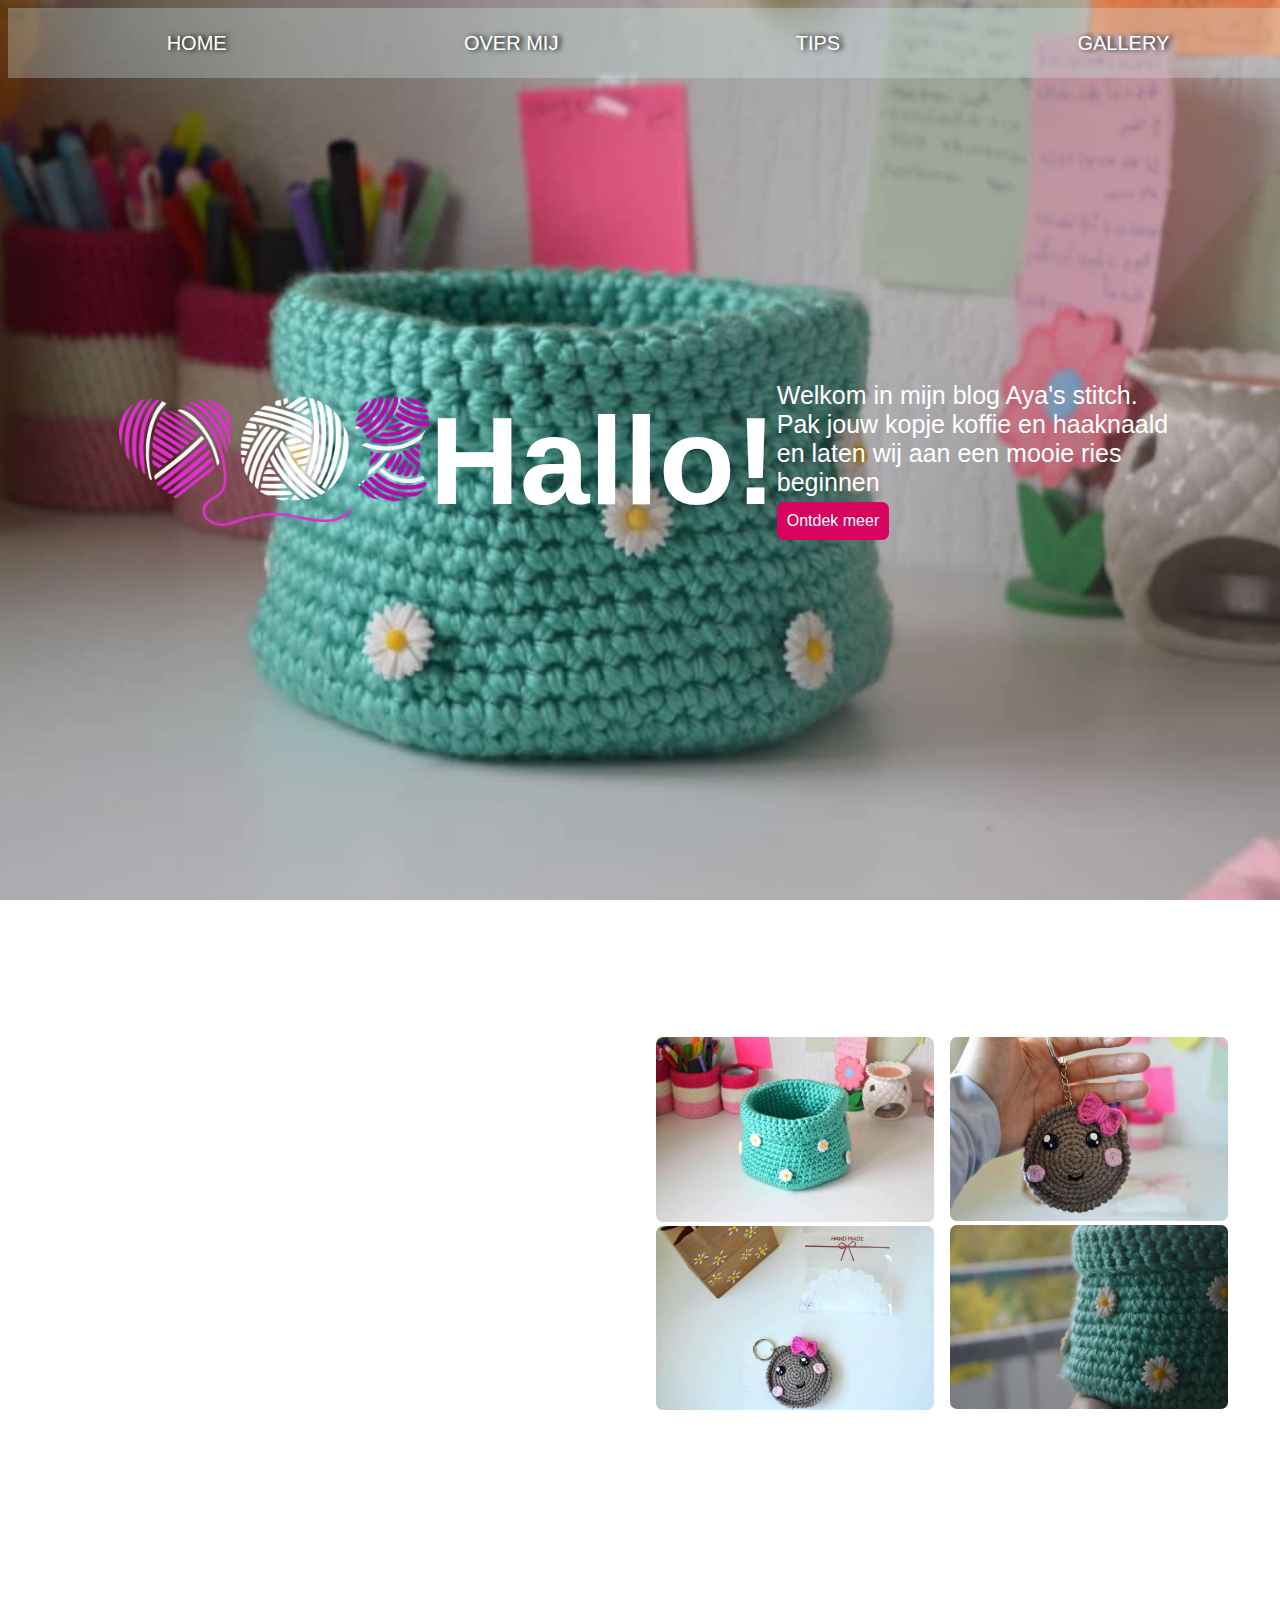
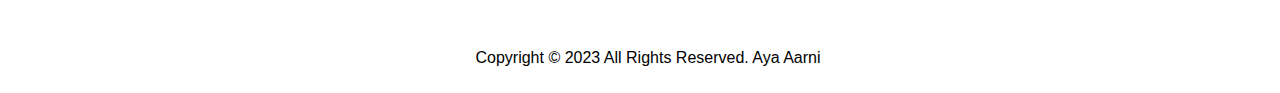
<file: index.html>
﻿<!DOCTYPE html>
<html lang="nl">

<head>
    <meta charset="UTF-8">
    <meta name="viewport" content="width=device-width, initial-scale=1.0">
    <link href="./style.css" rel="stylesheet">
    <title>Aya's stitch</title>
</head>

<body>
    <header>
        <nav>
            <ul>
                <li><a href="./index.html">HOME</a></li>
                <li><a href="./over_mij.html">OVER MIJ</a></li>
                <li><a href="./tips.html">TIPS</a></li>
                <li><a href="./gallery.html">GALLERY</a></li>
            </ul>
        </nav>

    </header>


    <main>

        <section>
            <h1>Hallo!</h1>
            <img src="./img/logo6.png" alt="logo">
            <div>
                <p>Welkom in mijn blog Aya's stitch.
                    Pak jouw kopje koffie en haaknaald
                    en laten wij aan
                    een mooie ries beginnen

                </p>
                <a href="./gallery.html">Ontdek meer</a>
            </div>
        </section>



        <section>
            <p>
                In deze kunstblog ontdek je een overvloed aan kunst en inspiratie,
                met een focus op borduren, tekenen op stof, en vooral haken.
                Ik deel hier werken die ik niet alleen heb gemaakt, maar ook waar ik van houd en graag met anderen wil
                delen.
                Het is mijn hoop dat je hier inspiratie opdoet en talloze ideeën ontdekt.
                Dus, durf creatief te zijn en ontdek je eigen artistieke zelf.
            </p>

            <ul>
                <li>
                    <img class="gallery_img" src="img/mandje.jpg" alt="mandje">
                </li>
                <li>
                    <img class="gallery_img" src="img/sleutelhanger4.jpg" alt="sleutelhanger">

                </li>
                <li>
                    <img class="gallery_img" src="img/sleutelhanger2.jpg" alt="sleutelhanger2">

                </li>
                <li>
                    <img class="gallery_img" src="img/mandje10.jpg" alt="madje">

                </li>
            </ul>


        </section>




    </main>

    <footer>

        <p>
            Copyright &copy; 2023 All Rights Reserved. Aya Aarni
        </p>
    </footer>


</body>

</html>
</file>
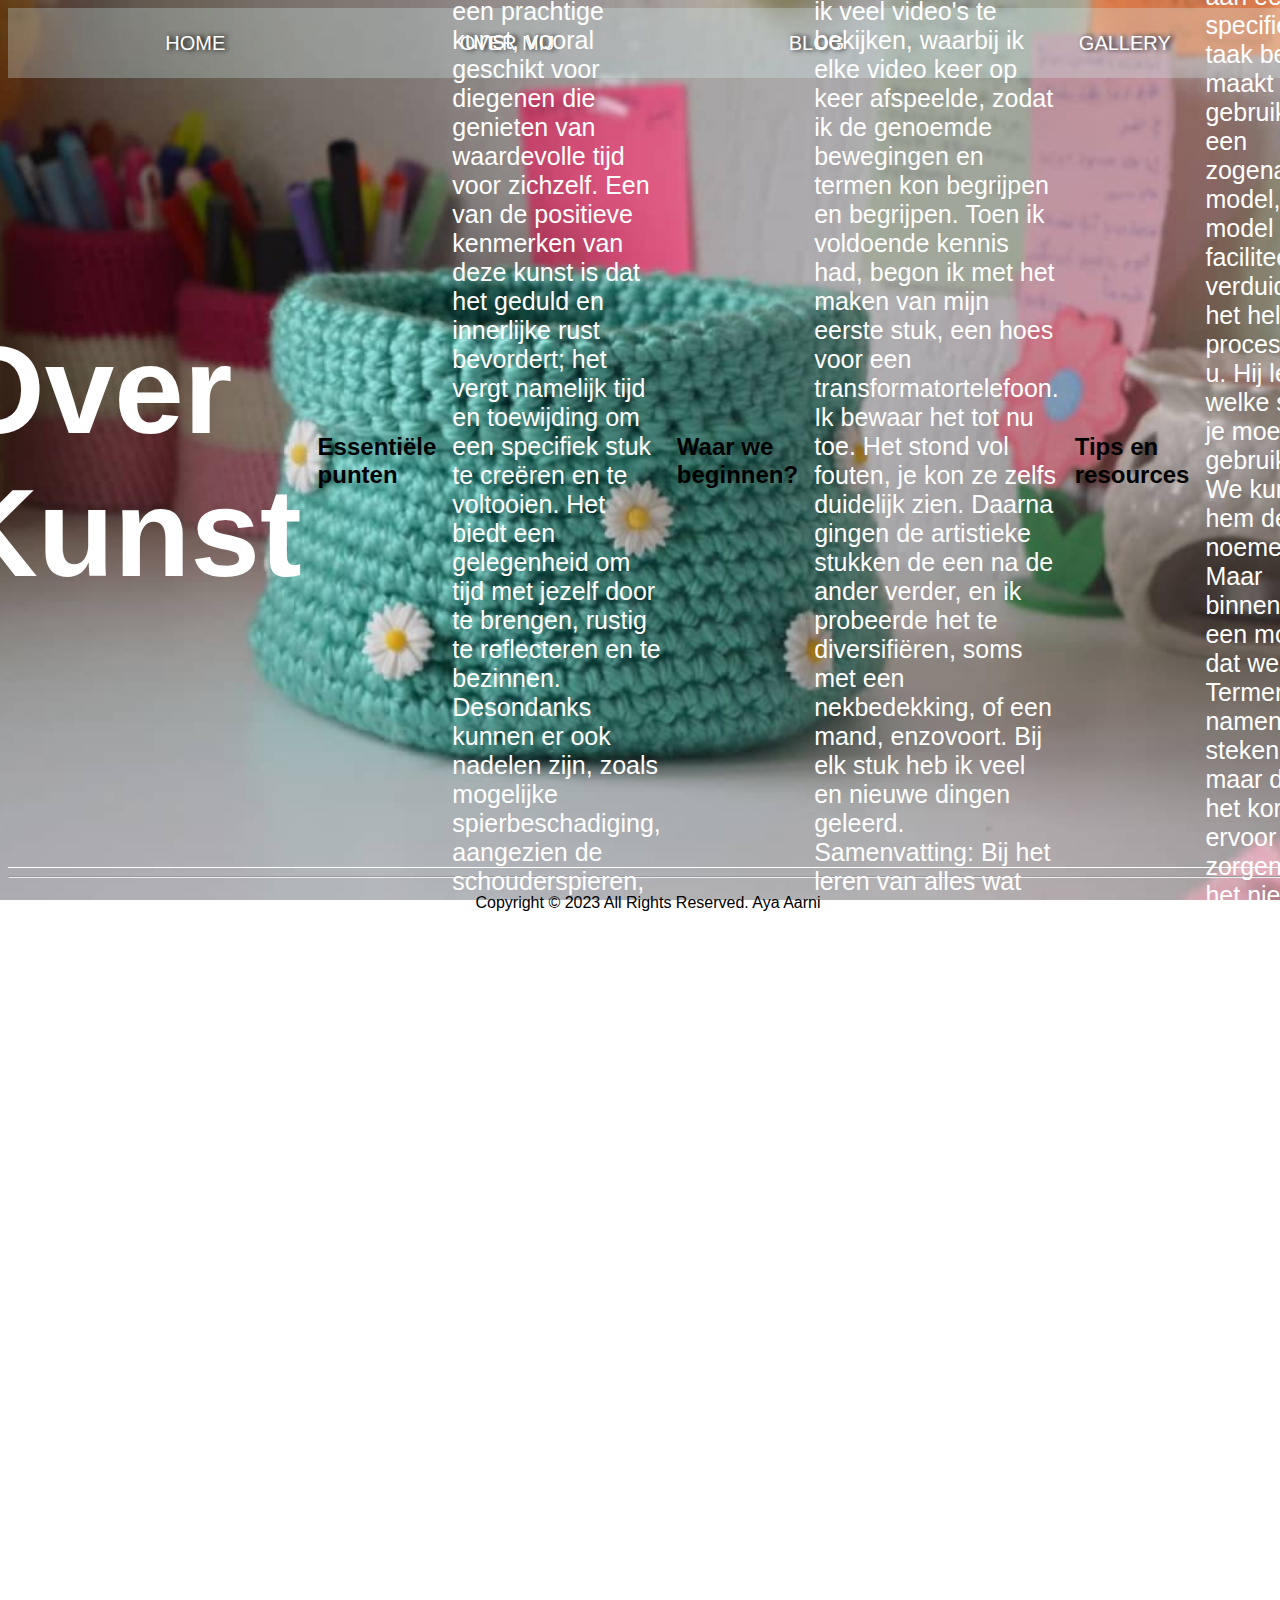
<file: blog.html>
﻿<!DOCTYPE html>
<html lang="en">

<head>
    <meta charset="UTF-8">
    <meta name="viewport" content="width=device-width, initial-scale=1.0">
    <link href="./style.css" rel="stylesheet">
    <title>Aya's stitchs</title>
</head>

<body>
    <header>
        <nav>
            <ul>
                <li><a href="./index.html">HOME</a></li>
                <li><a href="./over_mij.html">OVER MIJ</a></li>
                <li><a href="./blog.html">BLOG</a></li>
                <li><a href="./gallery.html">GALLERY</a></li>
            </ul>
        </nav>
    </header>

    <main>
        <section>
            <h1>Over Kunst</h1>
            <h2>Essentiële punten</h2>
            <p>
                Ik deel graag essentiële aspecten van het haken met jou, aangezien het een kunstvorm is die me nauw aan het hart
                ligt en waarin ik aanzienlijke ervaring heb opgedaan. Het is een prachtige kunst, vooral geschikt voor diegenen
                die genieten van waardevolle tijd voor zichzelf. Een van de positieve kenmerken van deze kunst is dat het geduld
                en innerlijke rust bevordert; het vergt namelijk tijd en toewijding om een specifiek stuk te creëren en te voltooien.
                Het biedt een gelegenheid om tijd met jezelf door te brengen, rustig te reflecteren en te bezinnen. Desondanks kunnen
                er ook nadelen zijn, zoals mogelijke spierbeschadiging, aangezien de schouderspieren, handen en gewrichten belast worden.
                Daarom is het aan te raden om regelmatig pauzes te nemen tijdens het haken, bijvoorbeeld elke dertig minuten,
                om de handspieren te bewegen en te masseren.
            </p>



            <h2>Waar we beginnen?</h2>
            <p>
                Vandaag deel ik de details van mijn verhaal met jullie.  Het is vreemd en mooi dat ik nu zit om te herinneren hoe
                mijn begin was.  Ik ben eigenlijk helemaal opnieuw begonnen, of laten we zeggen vóór het begin.  Het is grappig
                voor mij dat ik niet wist in welke hand ik de wol moest vasthouden en in welke hand ik de oud moest vasthouden.
                Het kostte me ongeveer een maand om de noten van wol en oudh onder de knie te krijgen.  Toen begon ik heel willekeurig,
                urenlang zitten oefenen met het oefenen van de beginsteek, er een heleboel touwen van maken, alleen de beginsteek.
                Zo kon ik mijn hand wennen aan het breien en hoe deze soepel moest bewegen met de beweging van de draad.
                Daarna begon ik veel video's te bekijken, waarbij ik elke video keer op keer afspeelde, zodat ik de genoemde
                bewegingen en termen kon begrijpen en begrijpen.  Toen ik voldoende kennis had, begon ik met het maken van
                mijn eerste stuk, een hoes voor een transformatortelefoon.  Ik bewaar het tot nu toe.  Het stond vol fouten,
                je kon ze zelfs duidelijk zien.  Daarna gingen de artistieke stukken de een na de ander verder, en ik probeerde
                het te diversifiëren, soms met een nekbedekking, of een mand, enzovoort.  Bij elk stuk heb ik veel en nieuwe
                dingen geleerd.  Samenvatting: Bij het leren van alles wat nieuw is, moeten we voldoende tijd besteden aan de
                beginfase, omdat dit de basis is waarop alles is gebouwd.  Neem dus de tijd en let niet op anderen.  Probeer
                te organiseren wat je nodig hebt en hoe je moet beginnen.  Beginnen bij een organisatie helpt enorm bij de
                betrokkenheid, vergeet niet om plezier te hebben.  Falen is heel gebruikelijk en natuurlijk, en soms zelfs
                noodzakelijk. Wees niet zenuwachtig als je faalt, accepteer gewoon dat de zaak niet perfect is gegaan.
                En begin opnieuw.  Ik herinner me dat ik meer dan 4 keer begon.  Ik zou falen en verdrietig worden en
                dan opgewonden raken om terug te gaan en te beginnen, enzovoort.
            </p>

            <h2>Tips en resources</h2>
            <p>
                Belangrijke termen.  Bij het maken van een bepaald stuk wol heb je een aantal belangrijke dingen nodig.
                Een van de belangrijkste is de zakelijke terminologie.  Wanneer u aan een specifieke taak begint, maakt
                u gebruik van een zogenaamd model, dit model faciliteert en verduidelijkt het hele proces voor u.
                Hij legt uit welke steek je moet gebruiken.  We kunnen hem de gids noemen.  Maar binnenin een model
                is dat wel zo.  Termen en namen van steken, maar dan in het kort.  Wat ervoor kan zorgen dat het niet
                100% duidelijk is.  Daarom zal ik hieronder alle namen van de steken vermelden, samen met hun afkortingen
                in het Nederlands en Engels, zodat het voordeel groter is.
            </p>
        </section>
    </main>
    <footer>
        <hr>
        <p class="copyright-text">
            Copyright &copy; 2023 All Rights Reserved. Aya Aarni
        </p>
    </footer>
</body>
</file>
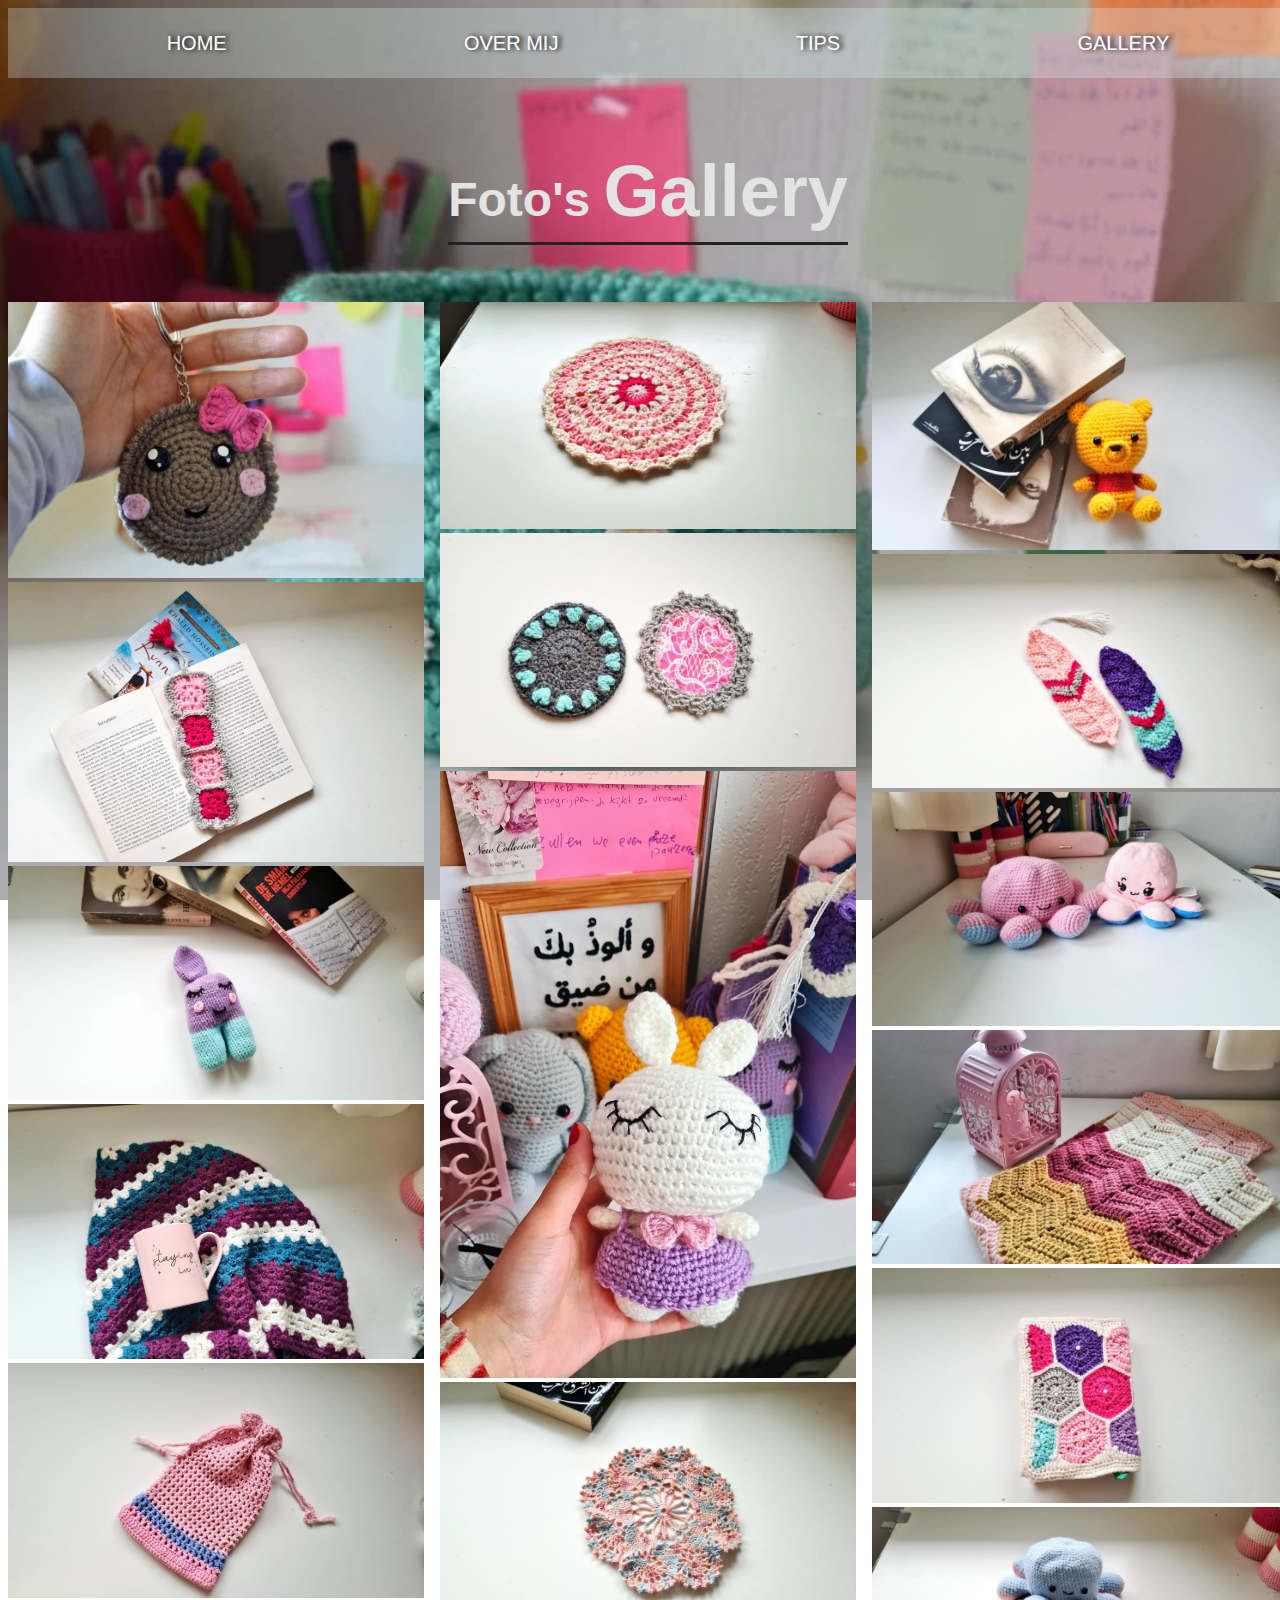
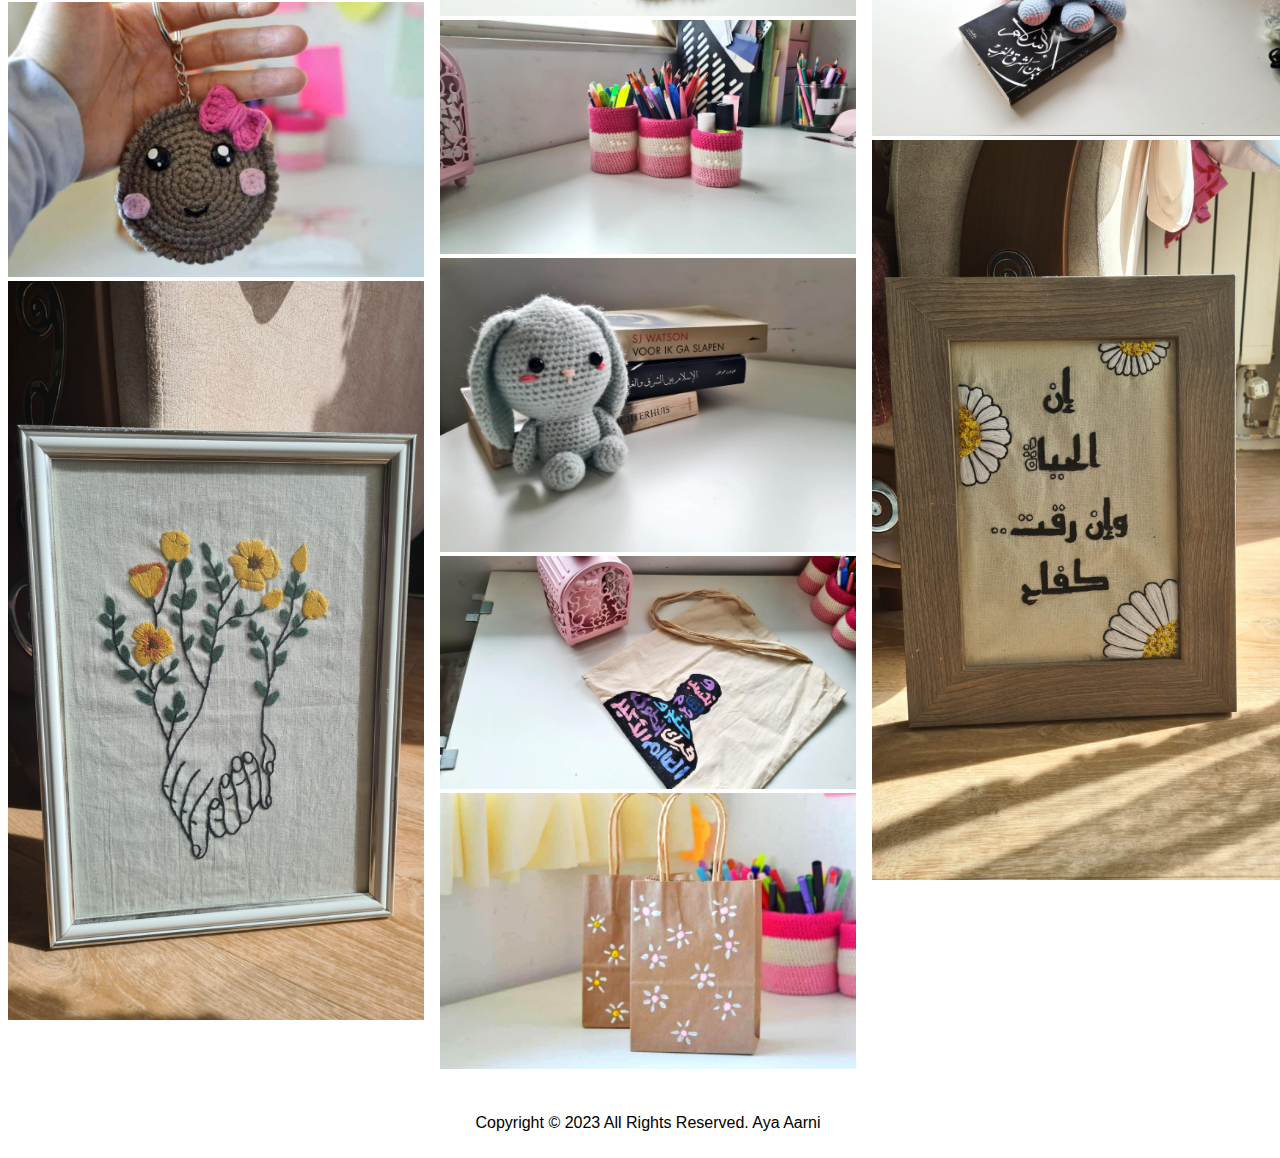
<file: gallery.html>
﻿<!DOCTYPE html>
<html lang="nl">

<head>
    <meta charset="UTF-8">
    <meta name="viewport" content="width=device-width, initial-scale=1.0">
    <link href="./style.css" rel="stylesheet">
    <title>Aya's stitchs</title>
</head>

<body>
    <header>
        <nav>
            <ul>
                <li><a href="./index.html">HOME</a></li>
                <li><a href="./over_mij.html">OVER MIJ</a></li>
                <li><a href="./tips.html">TIPS</a></li>
                <li><a href="./gallery.html">GALLERY</a></li>
            </ul>
        </nav>
    </header>

    <main class="gallery_page">
        <h1> Foto's <span>Gallery</span></h1>
        <ul>
            <li>
                <img src="img/sleutelhanger2.jpg" alt="sleutelhanger">
            </li>
            <li>
                <img src="img/bookmark2.jpg" alt="bookmark">
            </li>
            <li>
                <img src="img/doll1.jpg" alt="doll">
            </li>
            <li>
                <img src="img/kop,met,werk.jpg" alt="kopje_met_sjaal">
            </li>
            <li>
                <img src="img/zakje.jpg" alt="zakje">
            </li>
            <li>
                <img src="img/sleutelhanger2.jpg" alt="sleutelhanger">
            </li>
            <li>
                <img src="img/burduren3.jpg" alt="borduren">
            </li>
            <li>
                <img src="img/mandala1.jpg" alt="mandala">
            </li>
            <li>
                <img src="img/coster2.jpg" alt="coster">
            </li>
            <li>
                <img src="img/doll6.jpg" alt="doll">

            </li>
            <li>
                <img src="img/mandala2.jpg" alt="mandala2">

            </li>
            <li>
                <img src="img/decoration.jpg" alt="decoration">

            </li>
            <li>
                <img src="img/doll4.jpg" alt="doll">

            </li>
            <li>
                <img src="img/totebag.jpg" alt="totebag">

            </li>
            
            <li>
                <img src="img/zakje2.jpg" alt="zakje2">

            </li>
            
            <li>
                <img src="img/doll2.jpg" alt="doll">


            </li>

            <li>
                <img src="img/bookmark1.jpg" alt="bookmark">
            </li>
            <li>
                <img src="img/doll5.jpg" alt="doll">
            </li>

            <li>
                <img src="./img/sjaal3.jpg" alt="sjaal">
            </li>
            <li>
                <img src="./img/bookcover2.jpg" alt="bookcover">
            </li>
            <li>
                <img src="./img/doll3.jpg" alt="doll">
            </li>


            <li>
                <img src="./img/burduren4.jpg" alt="borduren">
            </li>

        </ul>





    </main>



    <footer>
        <p>
            Copyright &copy; 2023 All Rights Reserved. Aya Aarni
        </p>
    </footer>
</body>
</file>
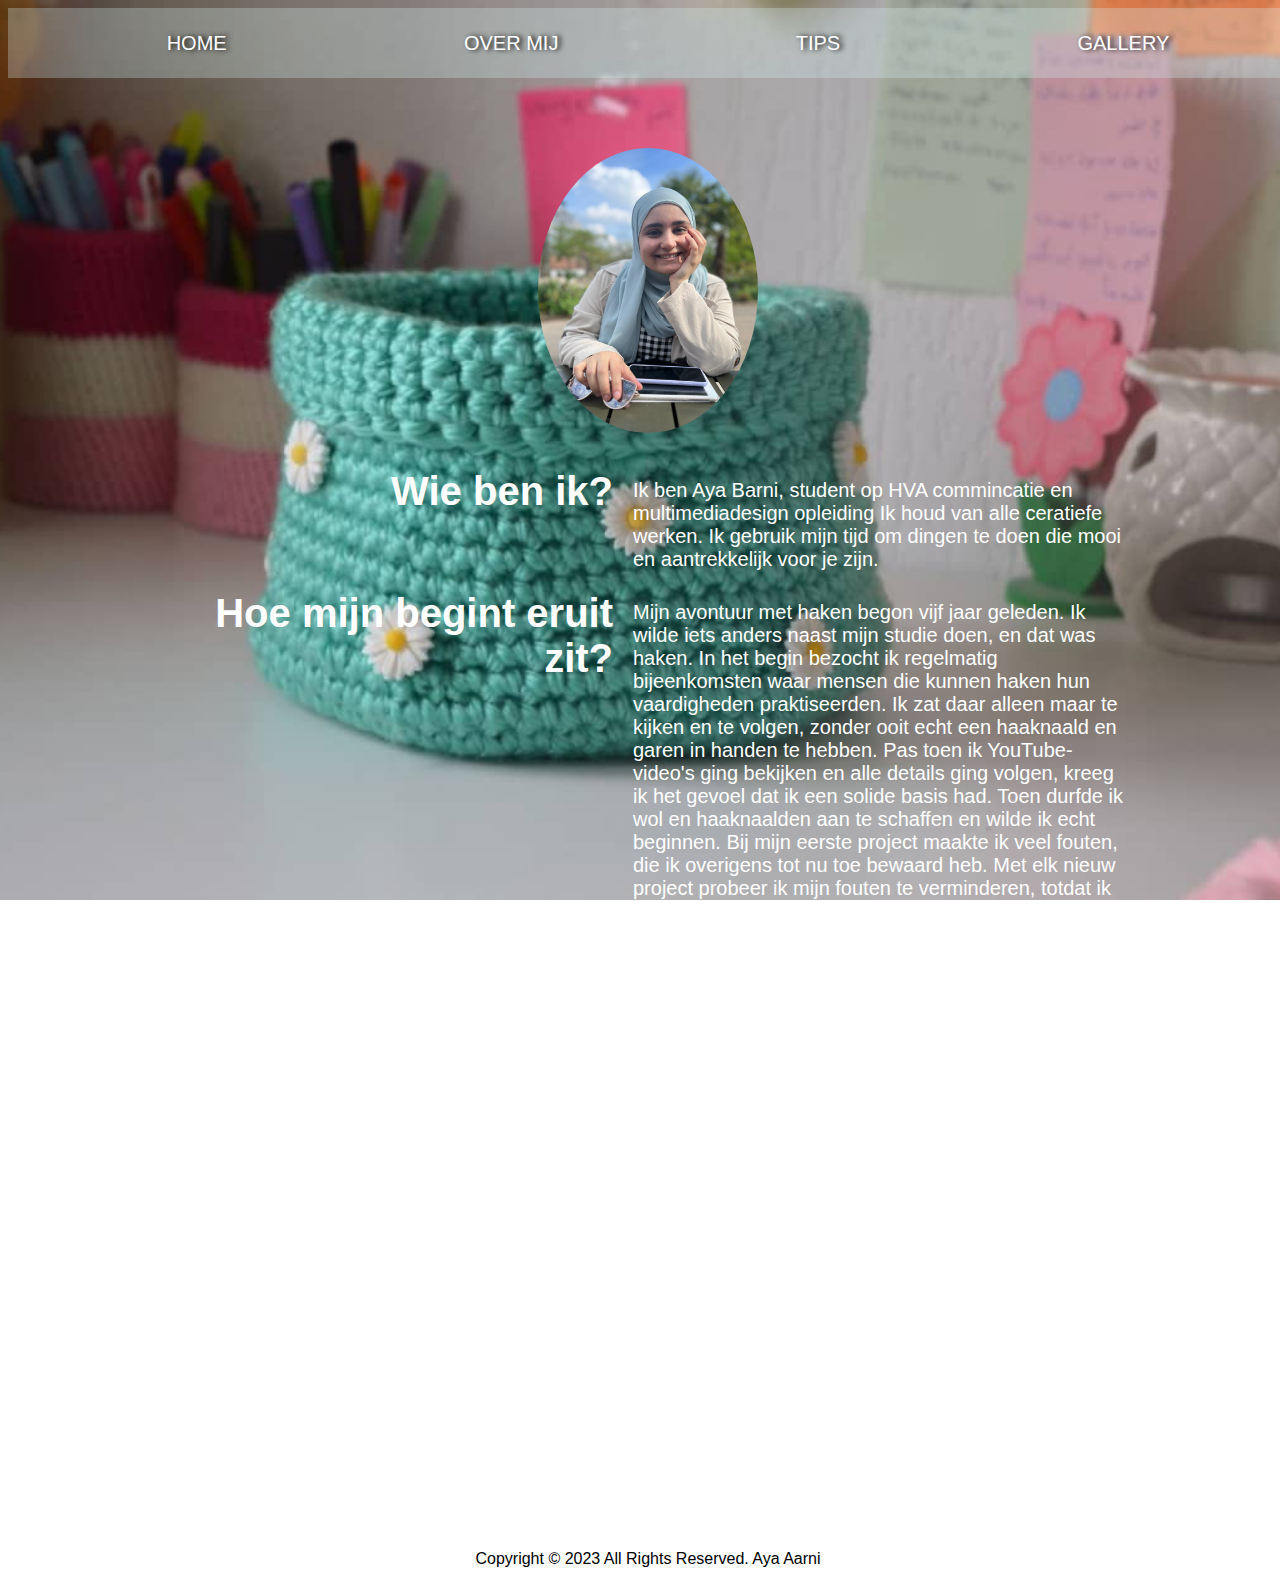
<file: over_mij.html>
﻿<!DOCTYPE html>
<html lang="nl">

<head>
    <meta charset="UTF-8">
    <meta name="viewport" content="width=device-width, initial-scale=1.0">
    <link href="./style.css" rel="stylesheet">
    <title>Aya's stitchs</title>
</head>

<body>
    <header>
        <nav>
            <ul>
                <li><a href="./index.html">HOME</a></li>
                <li><a href="./over_mij.html">OVER MIJ</a></li>
                <li><a href="./tips.html">TIPS</a></li>
                <li><a href="./gallery.html">GALLERY</a></li>
            </ul>
        </nav>
    </header>

    <main class="over_mij">


        <img src="./img/aya_foto.jpg" alt="aya_foto">

        <ul>
            <li>
                <h2>Wie ben ik?</h2>
                <p>
                    Ik ben Aya Barni, student op HVA commincatie en multimediadesign opleiding
                    Ik houd van alle ceratiefe werken. Ik gebruik mijn tijd om dingen te doen die mooi en aantrekkelijk
                    voor je
                    zijn.
                </p>
            </li>

            <li>
                <h2>Hoe mijn begint eruit zit?</h2>
                <p>
                    Mijn avontuur met haken begon vijf jaar geleden. Ik wilde iets anders naast mijn studie doen, en dat
                    was
                    haken.
                    In het begin bezocht ik regelmatig bijeenkomsten waar mensen die kunnen haken hun vaardigheden
                    praktiseerden.
                    Ik zat daar alleen maar te kijken en te volgen, zonder ooit echt een haaknaald en garen in handen te
                    hebben.
                    Pas toen ik YouTube-video's ging bekijken en alle details ging volgen, kreeg ik het gevoel dat ik
                    een solide
                    basis had.
                    Toen durfde ik wol en haaknaalden aan te schaffen en wilde ik echt beginnen.
                    Bij mijn eerste project maakte ik veel fouten, die ik overigens tot nu toe bewaard heb.
                    Met elk nieuw project probeer ik mijn fouten te verminderen, totdat ik uiteindelijk foutloos kan
                    haken.
                </p>
            </li>
            <li>
                <h2>Hoe richt ik mijn blik op de toekomst?</h2>
                <p>
                    Ik houd van ontwikkeling en vooruitgang en ben momenteel bezig met de uitvoering van een groot en
                    serieus stap.
                    Ik heb besloten om cursussen voor beginners te geven, waarin ik de belangrijkste tips en
                    stap-voor-stap instructies zal delen,
                    zodat zij de beste wevers kunnen worden. Blijf op de hoogte voor meer updates en informatie.
                </p>
            </li>
            <li>
                <h2>Benieuwd waar mijn interesses liggen?</h2>
                <p>
                    Ik ben dol op lezen en droom ervan de grootste bibliotheek ter wereld te hebben.
                    Ik ben zelfs begonnen met het verzamelen van boeken. Alles wat met kunst te maken heeft,
                    zoals papier, kleuren, coördinatie en klei, spreekt me aan. Het leren van talen vind ik
                    geweldig en ik kijk ernaar uit om volgend jaar Spaans te leren.
                </p>

            </li>
            <li>
                <h2>Mijn verhuizing naar Nederland? </h2>
                <p>
                    Ongeveer 6 jaar geleden kwam ik hier om te wonen en te studeren. In ongeveer tweeënhalf jaar heb ik
                    de Nederlandse taal geleerd.
                    De taalfase was uitdagend, maar eindigde met bevredigende resultaten. Het heeft me een paar jaar
                    gekost om me aan te passen en
                    te wennen aan het leven hier. Het land is prachtig, maar succes vereist hard werken en toewijding.
                </p>

            </li>
        </ul>


    </main>
    <footer>
    
        <p>
            Copyright &copy; 2023 All Rights Reserved. Aya Aarni
        </p>
    </footer>
</body>

</html>
</file>
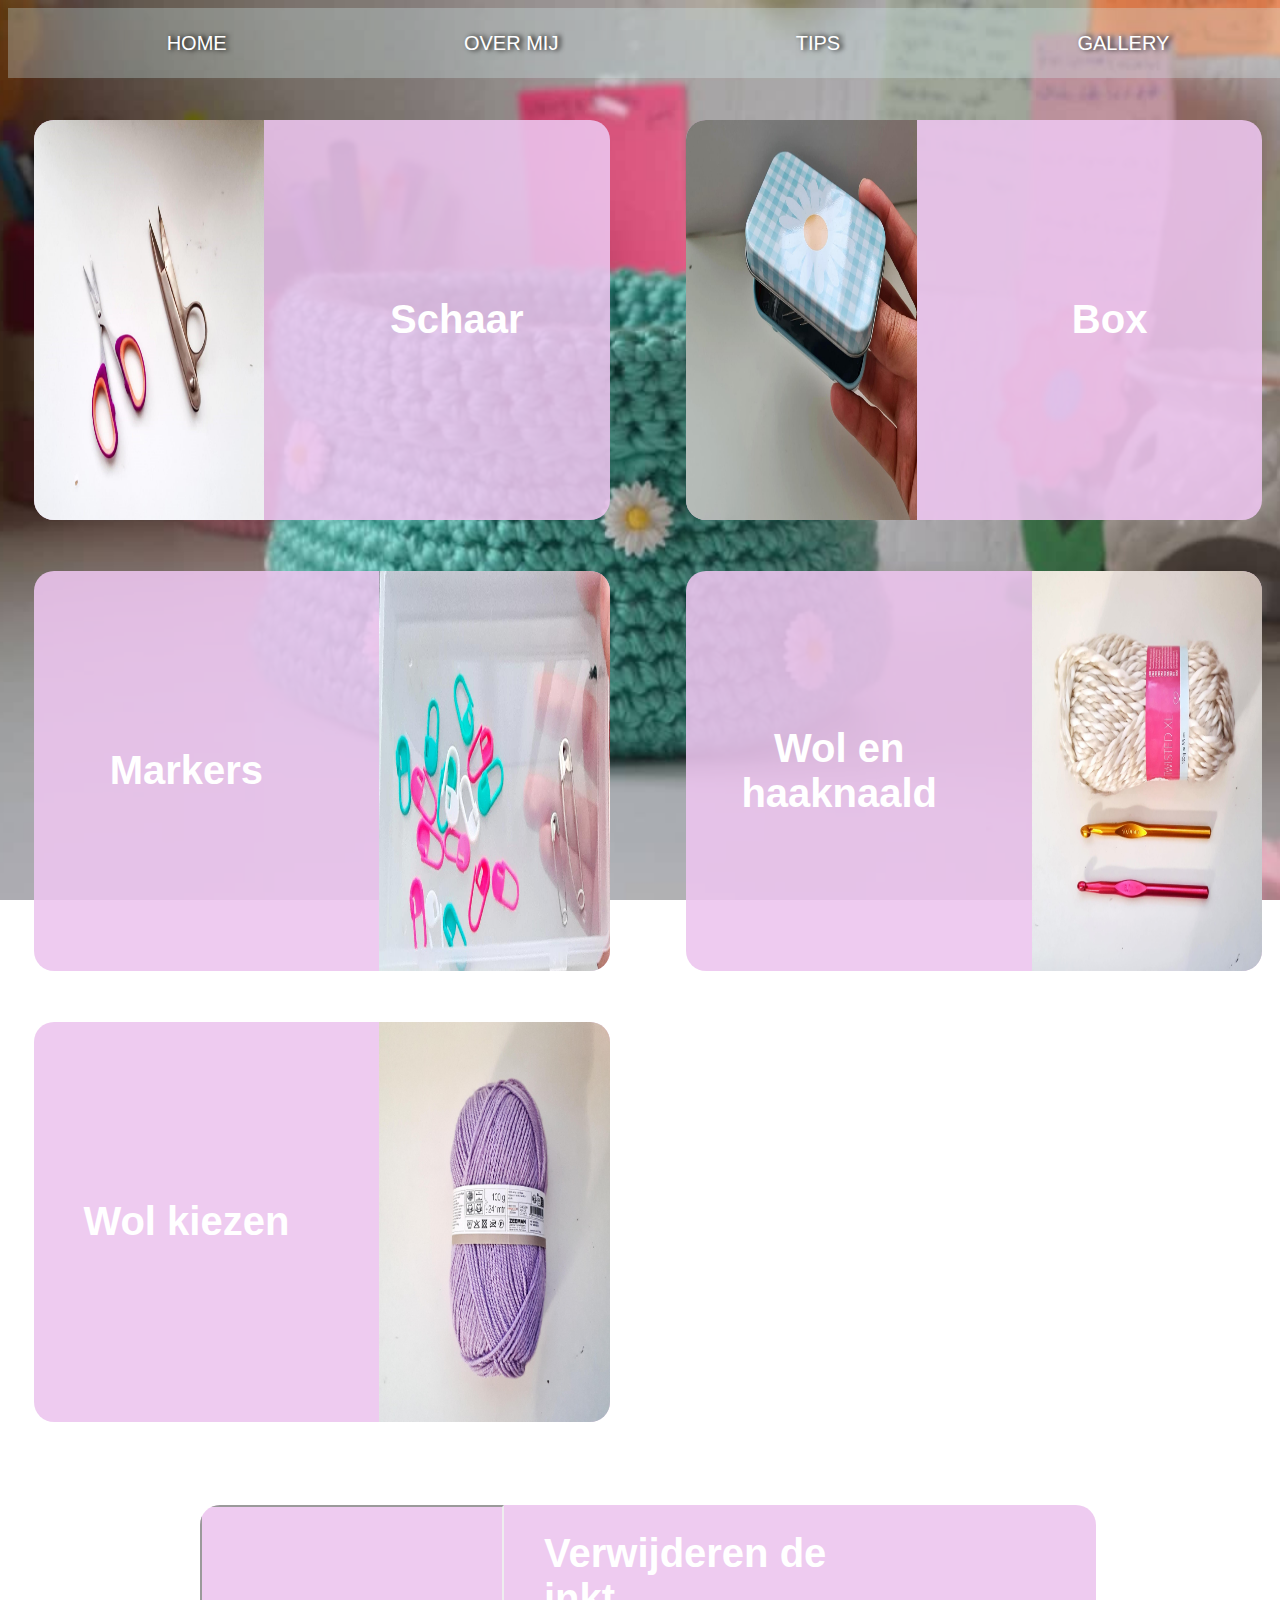
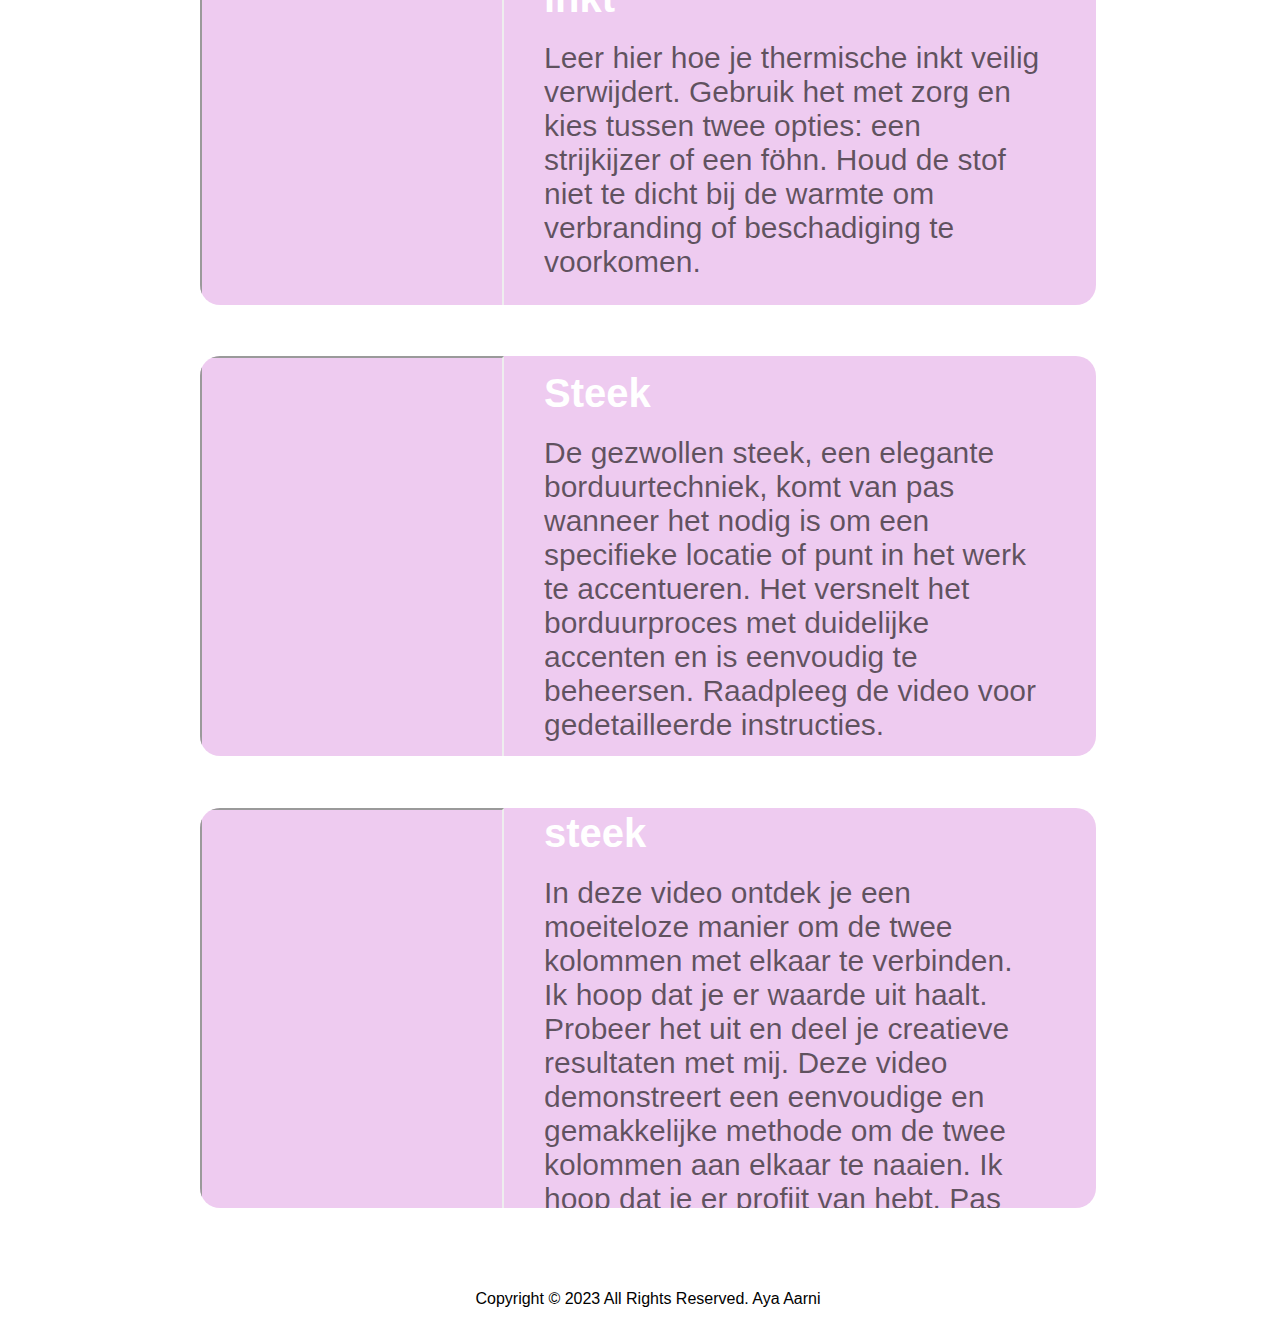
<file: tips.html>
﻿<!DOCTYPE html>
<html lang="nl">

<head>
    <meta charset="UTF-8">
    <meta name="viewport" content="width=device-width, initial-scale=1.0">
    <link href="./style.css" rel="stylesheet">
    <title>Aya's stitchs</title>
</head>

<body>
    <header>
        <nav>
            <ul>
                <li><a href="./index.html">HOME</a></li>
                <li><a href="./over_mij.html">OVER MIJ</a></li>
                <li><a href="./tips.html">TIPS</a></li>
                <li><a href="./gallery.html">GALLERY</a></li>
            </ul>
        </nav>
    </header>

    <main class="tips">

        <ul>
            <li>
                <h3>Schaar</h3>
                <p>Ontdek de diversiteit aan hoogwaardige scharen en experimenteer om te vinden wat het beste bij jou
                    past.
                    Mijn persoonlijke ervaring beveelt gereedschap met scherpe, dunne messen aan, waardoor je smalle
                    plekken
                    kunt bereiken zonder het algehele werk te beïnvloeden.
                </p>
                <img src="./img/schaar22.jpg" alt="schaar">

            </li>
            <li>
                <h3>Box</h3>
                <p>
                    Het is bevredigend om specifieke items snel te vinden. Ik raad aan kleine dozen te gebruiken om alle
                    details
                    van het huidige project netjes op te bergen. Op die manier weet je altijd waar je naald, schaar of
                    andere
                    benodigdheden zijn, en hoef je niet eindeloos te zoeken wanneer je ze nodig hebt.
                </p>
                <img src="./img/box.jpg" alt="box">

            </li>

            <li>
                <img src="./img/markers.jpg" alt="markers">
                <h3>Markers</h3>
                <p> Het belang van het gebruik van een "markeer" tijdens het haken. 
                    De markers worden gebruikt om een specifieke steek in een rij te markeren, 
                    #waardoor het gemakkelijker wordt om later aan het werk te gaan na een pauze. 
                    Daarnaast wordt de markers gebruikt in de laatste steek van elke rij om het aantal 
                    gewerkte rijen te tellen. Ik heb zelf voorkeur aan plastic markers vanwege hun levendige 
                    kleuren, die het gebruik ervan nog aantrekkelijker maken.</p>

            </li>

            <li>
                <img src="./img/wol_haaknaalden.jpg" alt="wol_haaknaald">
                <h3>Wol en haaknaald</h3>
                <p> In de beginfase van het leren haken, is het aan te raden om garen met een goede dikte te gebruiken,
                    bij voorkeur een zeer dikke wol.
                    Hierdoor kun je het pad van de garen duidelijk zien en gemakkelijker bepalen waar de juiste steek
                    geplaatst moet worden.
                    Dit is in tegenstelling tot dunner garen, wat meer inspanning en vaardigheid vereist. Kortom, maak
                    gebruik van dikker garen.</p>
            </li>
            <li>
                <img src="./img/wol.jpg" alt="wol">
                <h3>Wol kiezen</h3>
                <p> De kwaliteit van wol kan worden beoordeeld door naar de achterkant van de hoes van het garenbolletje te kijken. 
                    Deze achterkant bevat belangrijke informatie over de samenstelling van de wol, was instructies, 
                    aanbevolen haaknaaldmaat en de lengte van het garen. Deze details zijn essentieel bij het bepalen 
                    van de geschiktheid van de wol voor specifieke haakprojecten, zoals het maken van kledingstukken 
                    zoals jasjes of mutsen.</p>
            </li>
        </ul>

        <ul>
            <li>
                <div>
                    <h3>Verwijderen de inkt</h3>
                    <p>Leer hier hoe je thermische inkt veilig verwijdert. Gebruik het met zorg en kies tussen twee
                        opties:
                        een strijkijzer of een föhn. Houd de stof niet te dicht bij de warmte om verbranding of
                        beschadiging
                        te voorkomen.
                    </p>
                </div>
                <iframe src="https://www.youtube.com/embed/76k9MGUaxto" title="Verwijderen_de_inkt"></iframe>

            </li>
            <li>
                <div>
                    <h3>Steek</h3>
                    <p>
                        De gezwollen steek, een elegante borduurtechniek, komt van pas wanneer het nodig is om een
                        specifieke
                        locatie of punt in het werk te accentueren. Het versnelt het borduurproces met duidelijke
                        accenten
                        en is
                        eenvoudig te beheersen. Raadpleeg de video voor gedetailleerde instructies.
                    </p>
                </div>

                <iframe src="https://www.youtube.com/embed/xH2LfVn795I" title="Steek"></iframe>

            </li>
            <li>
                <div>
                    <h3>Twee kolommen steek</h3>
                    <p> In deze video ontdek je een moeiteloze manier om de twee kolommen met elkaar te verbinden.
                        Ik hoop dat je er waarde uit haalt. Probeer het uit en deel je creatieve resultaten met mij.
                        Deze video demonstreert een eenvoudige en gemakkelijke methode om de twee kolommen aan elkaar te
                        naaien.
                        Ik hoop dat je er profijt van hebt. Pas het toe en deel je creativiteit met mij.
                    </p>

                </div>
                <iframe src="https://www.youtube.com/embed/zhPNai8Ro1E" title="twee_kolommen"></iframe>
            </li>

        </ul>

    </main>
    <footer>

        <p>
            Copyright &copy; 2023 All Rights Reserved. Aya Aarni
        </p>
    </footer>
</body>
</file>
<file: style.css>
html {
    width: 100%;
    height: 100%;
}

body {
    width: 100%;
    height: 100%;
    background-color: rgba(242, 246, 182, 0.31);
    /* font-family: 'Times New Roman' Times serif; */
    font-family:'Arial Narrow Bold', sans-serif;
    background: url("./img/mandje8.jpg");
    background-size: cover;
    background-attachment: fixed;
    background-position: center;
    flex-direction: column;
}

ul {
    list-style: none;
}

a {
    text-decoration: none;
}

h1 {
    color: #e3e3e3;
    font-size: 100px;
  
}

main {
    width: 100%;
    display: flex;
    flex-direction: column;
    align-items: center;
    margin-bottom: 24px;
}

/* Header start*/

header {
    height: 70px;
    text-shadow: 3px 0px 5px rgba(0, 0, 0, 1);
}

header nav {
    width: 100%;
    height: 100%;
    display: flex;
    justify-content: center;
    align-items: center;
    background-color: rgba(215, 240, 243, 0.29);
}

header nav ul {
    width: 100%;
    height: 100%;
    display: flex;
    justify-content:space-around;
    align-items: center;

}

header nav ul li a {
    
    color: #fff;
    font-family:'Gill Sans', 'Gill Sans MT', Calibri, 'Trebuchet MS', sans-serif;
    font-weight: 500;
    font-size: 20px;
}


footer {
    width: 100%;
    border-top: solid 1px #fff;
    height: 60px;
}
footer p {
    width: 100%;
    text-align: center;
}
footer p:hover {
    letter-spacing: 3px;
    text-shadow: 3px 0px 5px rgba(0, 0, 0, 1);
}














/* Home pagina */

/* Bron: voor last of type: https://www.w3schools.com/cssref/sel_last-of-type.php */


main section:first-of-type {
    display: flex;
    height: 85vh;
    align-items: center;
    
   
}
main section:first-of-type div {
    display: flex;
    flex-direction: column;
    gap: 5px;
    width: 400px;

}
main section:first-of-type div a {
    background-color: rgb(216 2 95);
    padding: 10px;
    width: fit-content;
    border-radius: 7px;
    color: #fff;

}
main section:first-of-type h1 {
    font-size: 125px;
    font-family:'Trebuchet MS', 'Lucida Sans Unicode', 'Lucida Grande', 'Lucida Sans', Arial, sans-serif;
    color: #fff;
    margin: 0;
}
main section:first-of-type img{
    height: 130px;
    order: -1;
}

main section:last-of-type {
    display: flex;
    align-items: center;
    gap: 16px;
    height: 85vh;
    padding: 0px 60px;
}
main section:last-of-type p {
    width: 50%;
    color: #fff;
    font-size: 25px;



}

main section:last-of-type ul {
    width: 50%;
    column-count: 2;
    margin: 0;
    padding: 0;



}

main section:last-of-type ul li img {
    width: 100%; 
    border-radius: 7px;

}

  

main section div p {
    width:  100%;  
    font-size: 25px;
    font-family:'Gill Sans', 'Gill Sans MT', Calibri, 'Trebuchet MS', sans-serif;
    font-weight: 50;
    color: #fff;
    margin: 0px;
}    














/*overmij pagina*/


.over_mij img {
    margin: auto;
    display: flex;
    position: relative;
    margin-top: 70px;
    height: 285px;
    width: 220px;
    border-radius: 50%;
    
}


.over_mij ul {
    width: 75%;

}

.over_mij ul li {
    display: flex;
    gap: 20px;
    margin: 20px;
    
}

.over_mij ul li h2 {
    width: 45%;
    color: #fff; 
    font-size: 40px;  
    text-align: right;
    margin: 0;

}

.over_mij ul li p{
    width: 55%;
    padding-top: 10px;
    font-size: 20px;
    color: #fff;
    margin: 0;
}

/* EINDE VAN OVER MIJ PAGINA */

















/* tips pagina */

/* 
-Bron: voor nth of type: https://developer.mozilla.org/en-US/docs/Web/CSS/:nth-of-type
-Bron: Inspiratie voor klaartontwerp: (Ik heb geprobeerd het concept van het omdraaien van een kaart om te zetten in 
een keyframe-animatie met behulp van deze bron.) 
https://codepen.io/acronamy/pen/GqXwXJ
https://learn.shayhowe.com/advanced-html-css/transitions-animations/


*/

.tips ul {
    width: 100%;
    display: flex;
    flex-wrap: wrap;
    justify-content: space-between;  

    padding: 0;

}

.tips ul:nth-of-type(2) {
    justify-content: center;
}

.tips ul li {
    width: 45%;
    height: 400px;
    display: flex;
    flex-direction: row-reverse;
    background-color: rgba(236, 197, 238, 0.892);
    gap: 40px;
    margin: 2%;
    border-radius: 20px;
    overflow: hidden;

    position: relative;
}

.tips ul li:hover {
    animation-name: flip;
    animation-duration: 2s;
    animation-fill-mode: both;
}

.tips ul:nth-of-type(2) li:hover {
    animation: none;
}

@keyframes flip {
    0% {
        transform: rotateY(0deg);
    }

    100% {
        transform: rotateY(180deg);
    }

} 


.tips ul li h3 {
    width: 60%;
    color: #fff; 
    font-size: 40px; 
    text-align: center;
    align-self: center;
    margin: 0;
}

.tips ul:nth-of-type(2) li div h3 {
   
    text-align: left;
    margin-bottom: 20px;
   

}
.tips ul li p {
    width: 90%;
    font-size: 30px;
    color: #171414a8;
    align-self: center; 
    position: absolute;
    left: 30px;
    opacity: 0%;
    transform: rotateY(180deg);
}

.tips ul:nth-of-type(2) li div p {
    opacity: 100%;
    transform: none;
    position: unset;
    margin: 0;
}
.tips ul:nth-of-type(2) li {
    width: 70%;
}

.tips ul:nth-of-type(2) li div {
    height: fit-content;
    align-self: center;
}


.tips ul li img {
    width: 40%;
}

.tips ul li iframe {
    width: 40%;
    height: 100%;
}

.tips ul li:hover p {
    animation-name: showing;
    animation-duration: 0.5s;
    animation-fill-mode: both;
    animation-delay: 1s;
}

.tips ul li:hover h3, .tips ul li:hover img

 {
    animation-name: showing;
    animation-duration: 0.5s;
    animation-fill-mode: both;
    animation-direction: reverse;
}

.tips ul:nth-of-type(2) li:hover div h3, .tips ul:nth-of-type(2) li:hover div img, .tips ul:nth-of-type(2) li:hover div iframe, .tips ul:nth-of-type(2) li:hover div p {
    animation: none;
}


@keyframes showing {
    0% {
        opacity: 0%;

    }
    100% {
        opacity: 100%;
    }
}








/*DE GALLERY */

.gallery_page {
    display: flex;
    flex-direction: column;
    justify-content: center;
    align-items: center;
    padding-top: 40px;
}
.gallery_page h1 {
    width: fit-content;
    font-size: 3em;
    font-weight: bolder;
    padding-bottom: 10px;
    border-bottom: 3px solid #222;

}
.gallery_page span {
    font-size:1.5em;
}

.gallery_page ul {
    list-style: none;
    margin: 0;
    padding: 0;
    column-count: 3;
    width: 100%;
    margin-top: 25px;

}

.gallery_page ul li img {
    width: 100%;
}
</file>
